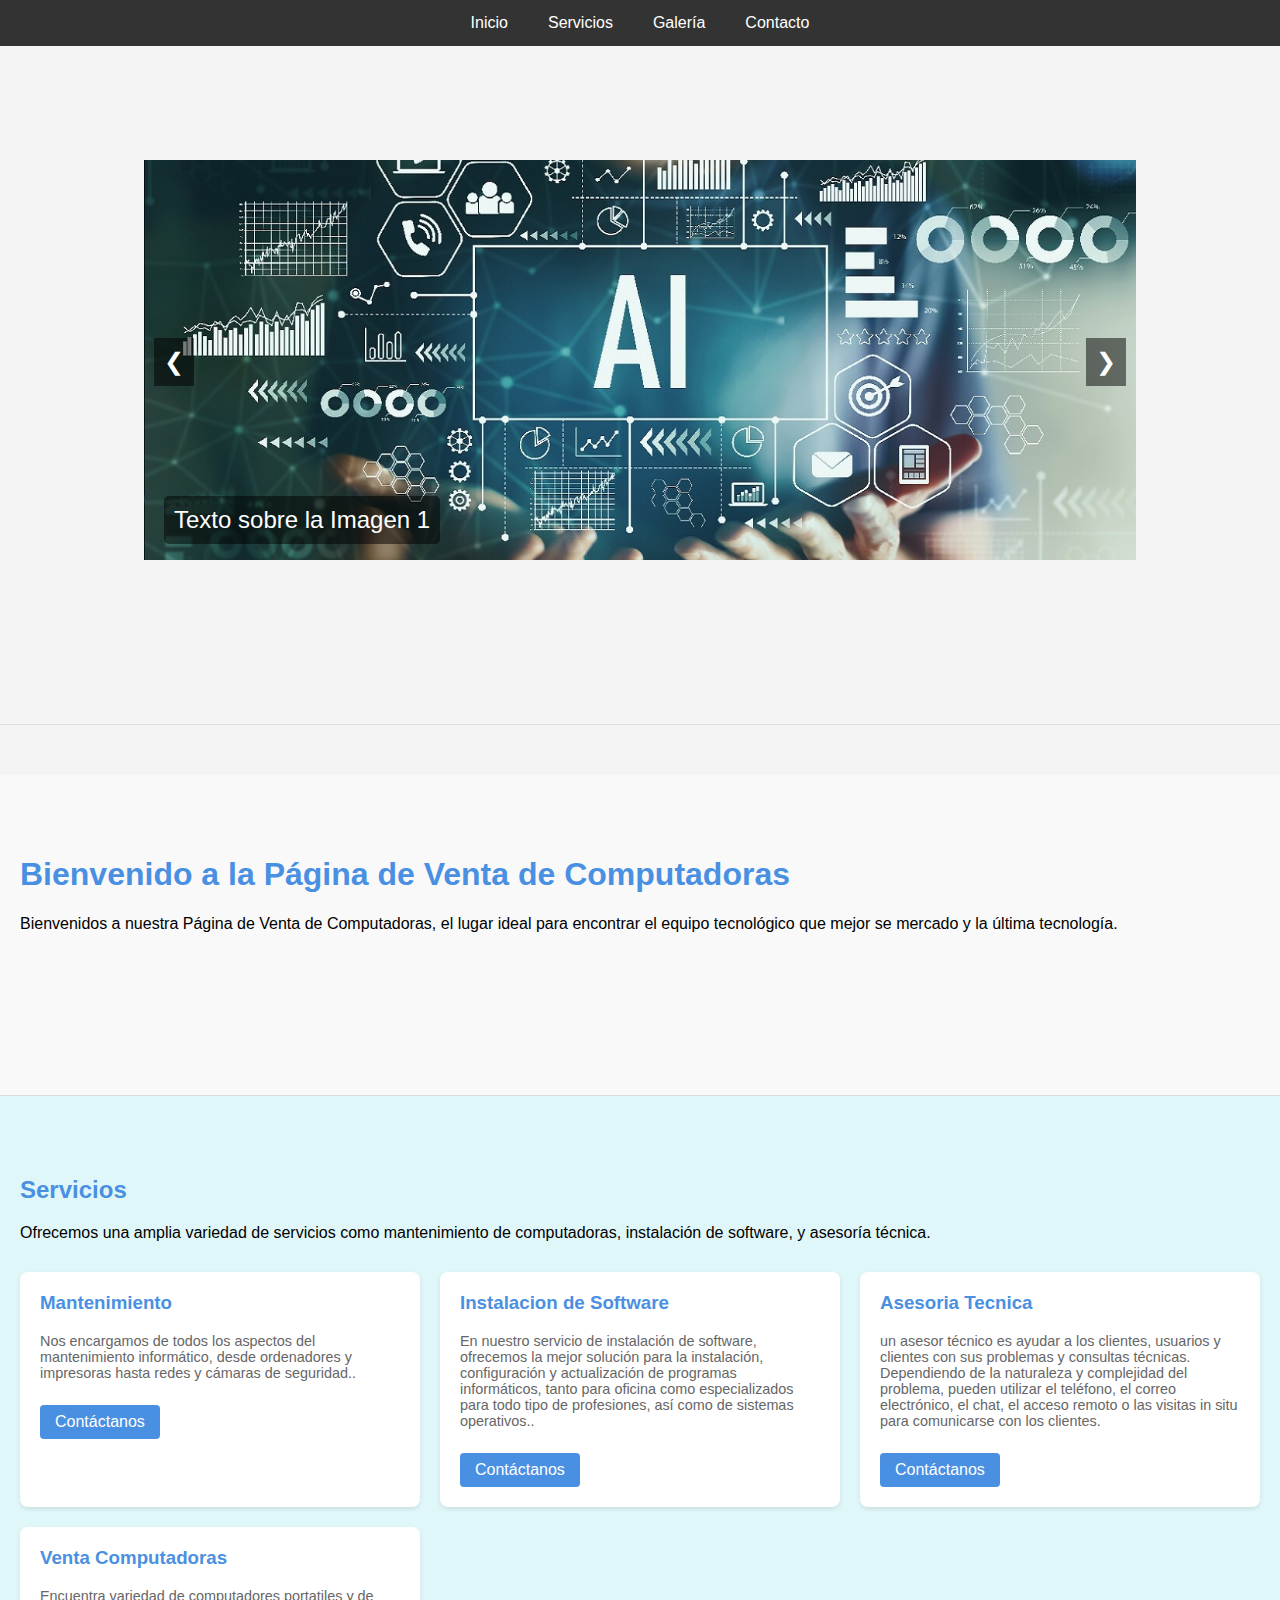
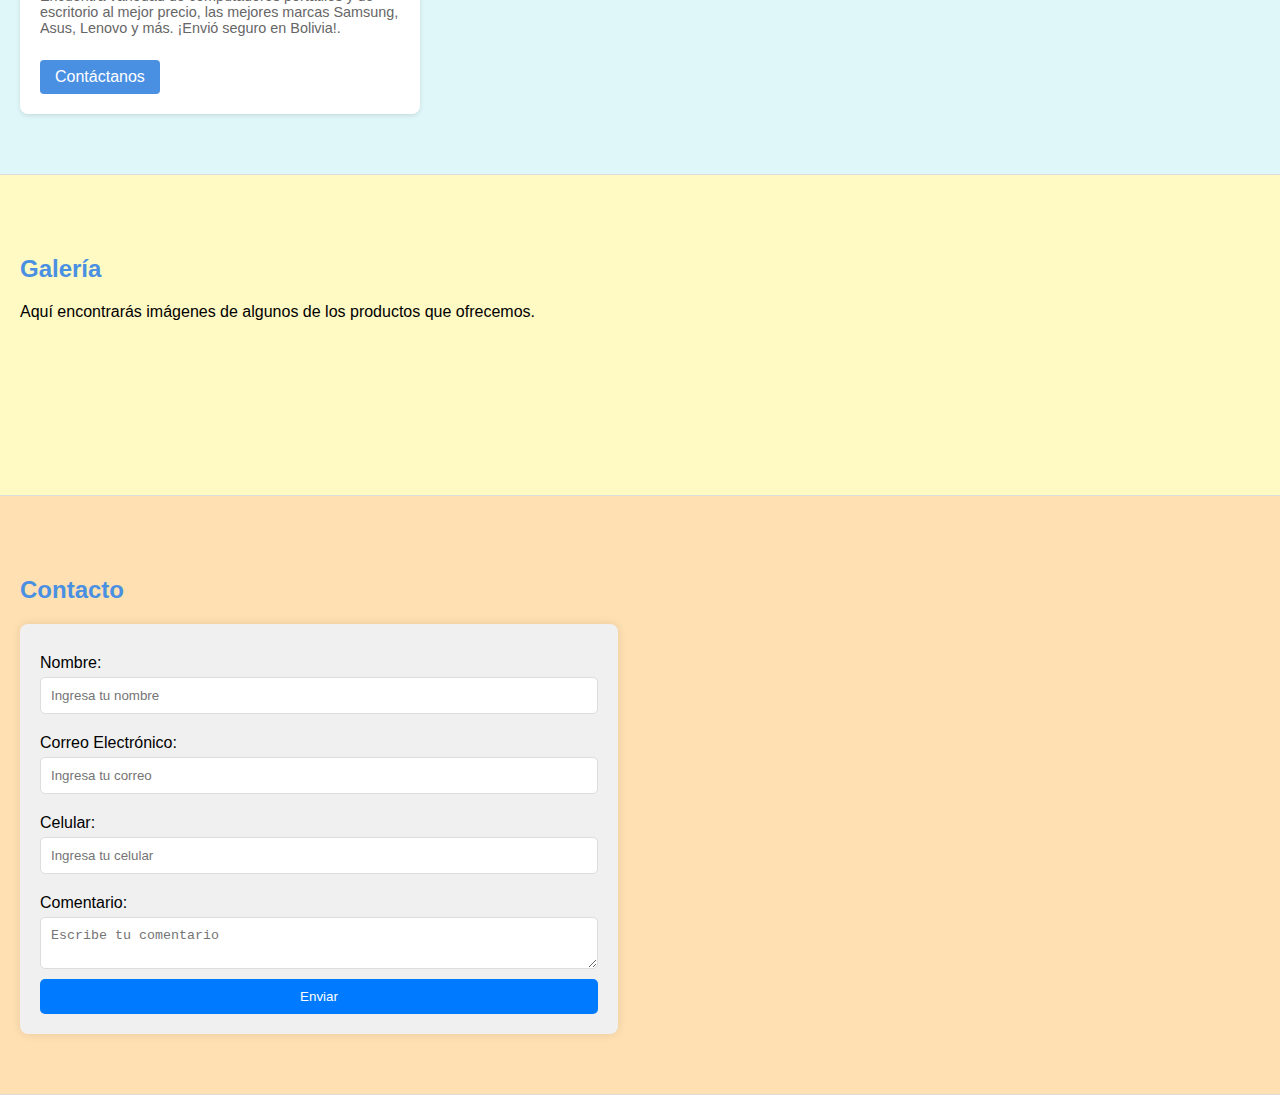
<file: Tarea3/indice.html>
<!DOCTYPE html>
<html lang="es">
<head>
    <meta charset="UTF-8">
    <meta name="viewport" content="width=device-width, initial-scale=1.0">
    <title>Página Web con Slider</title>
    <link rel="stylesheet" href="estilos2.css">
</head>
<body>

    <!-- Menú de navegación -->
    <nav>
        <ul>
            <li><a href="#inicio">Inicio</a></li>
            <li><a href="#servicios">Servicios</a></li>
            <li><a href="#galeria">Galería</a></li>
            <li><a href="#contacto">Contacto</a></li>
        </ul>
    </nav>

    <!-- Carrusel de imágenes -->
    <section class="carousel">
        <!-- Carrusel de imágenes -->


    <div class="carousel-container">
        <div class="carousel-slide">
            
            <!-- Primera imagen con texto superpuesto -->
            <div class="carousel-item">
                <img src="imagen1.jpg" alt="Imagen 1" class="carousel-image">
                <div class="carousel-text">Texto sobre la Imagen 1</div>
            </div>

            <!-- Segunda imagen con texto superpuesto -->
            <div class="carousel-item">
                <img src="imagen2.jpg" alt="Imagen 2" class="carousel-image">
                <div class="carousel-text">Texto sobre la Imagen 2</div>
            </div>

            <!-- Tercera imagen con texto superpuesto -->
            <div class="carousel-item">
                <img src="imagen3.jpg" alt="Imagen 3" class="carousel-image">
                <div class="carousel-text">Texto sobre la Imagen 3</div>
            </div>
        </div>

        <!-- Botones de navegación izquierda y derecha -->
        <button class="carousel-prev" onclick="moveSlide(-1)">&#10094;</button>
        <button class="carousel-next" onclick="moveSlide(1)">&#10095;</button>
    </div>

    <script src="script.js"></script>
    
    </section>

       <!-- Contenedor de contenido -->
    <div class="content">
        <!-- Sección de inicio -->
        <section id="inicio">
            <h1>Bienvenido a la Página de Venta de Computadoras</h1>
            <p>Bienvenidos a nuestra Página de Venta de Computadoras, el lugar ideal para encontrar el equipo tecnológico que mejor se mercado y la última tecnología.<br>
            </p>
        </section>

        <!-- Sección de servicios -->
        <section id="servicios">
            <h2>Servicios</h2>
            <p>Ofrecemos una amplia variedad de servicios como mantenimiento de computadoras, instalación de software, y asesoría técnica.</p>

            <div class="resource-grid">
                <div class="resource-card">
                    <div class="resource-card-content">
                        <i class="fas fa-book icon"></i>
                        <h3>Mantenimiento</h3>
                        <p> Nos encargamos de todos los aspectos del mantenimiento informático, desde ordenadores y impresoras hasta redes y cámaras de seguridad..</p>
                        <a href="#">Contáctanos</a>
                    </div>
                </div>
      
                <div class="resource-card">
                    <div class="resource-card-content">
                        <i class="fas fa-headphones icon"></i>
                        <h3>Instalacion de Software</h3>
                        <p>En nuestro servicio de instalación de software, ofrecemos la mejor solución para la instalación, configuración y actualización de programas informáticos, tanto para oficina como especializados para todo tipo de profesiones, así como de sistemas operativos..</p>
                        <a href="#">Contáctanos</a>
                    </div>
                </div>
      
                <div class="resource-card">
                    <div class="resource-card-content">
                        <i class="fas fa-film icon"></i>
                        <h3>Asesoria Tecnica</h3>
                        <p>un asesor técnico es ayudar a los clientes, usuarios y clientes con sus problemas y consultas técnicas. Dependiendo de la naturaleza y complejidad del problema, pueden utilizar el teléfono, el correo electrónico, el chat, el acceso remoto o las visitas in situ para comunicarse con los clientes.</p>
                        <a href="#">Contáctanos</a>
                    </div>
                </div>
      
                <div class="resource-card">
                    <div class="resource-card-content">
                    <i class="fas fa-mobile-alt icon"></i>
                    <h3>Venta Computadoras</h3>
                    <p>Encuentra variedad de computadores portatiles y de escritorio al mejor precio, las mejores marcas Samsung, Asus, Lenovo y más. ¡Envió seguro en Bolivia!.</p>
                    <a href="#">Contáctanos</a>
                    </div>
                </div>
        </div>
    </section>

        <!-- Sección de galería -->
        <section id="galeria">
            <h2>Galería</h2>
            <p>Aquí encontrarás imágenes de algunos de los productos que ofrecemos.</p>
        </section>

         <!-- Sección de contacto -->
        <section id="contacto">
            <h2>Contacto</h2>
            <div class="contact-container">
                <!-- Formulario de Contacto -->
                <div class="contact-form">
                    <form>
                        <label for="name">Nombre:</label>
                        <input type="text" id="name" name="name" placeholder="Ingresa tu nombre" required>

                        <label for="email">Correo Electrónico:</label>
                        <input type="email" id="email" name="email" placeholder="Ingresa tu correo" required>
                        
                        <label for="phone">Celular:</label>
                        <input type="tel" id="phone" name="phone" placeholder="Ingresa tu celular" required>
                        
                        <label for="message">Comentario:</label>
                        <textarea id="message" name="message" placeholder="Escribe tu comentario" required></textarea>
                        
                        <button type="submit">Enviar</button>
                    </form>
                </div>
              </div>
        </section>
    </div>

</body>
</html>
</file>
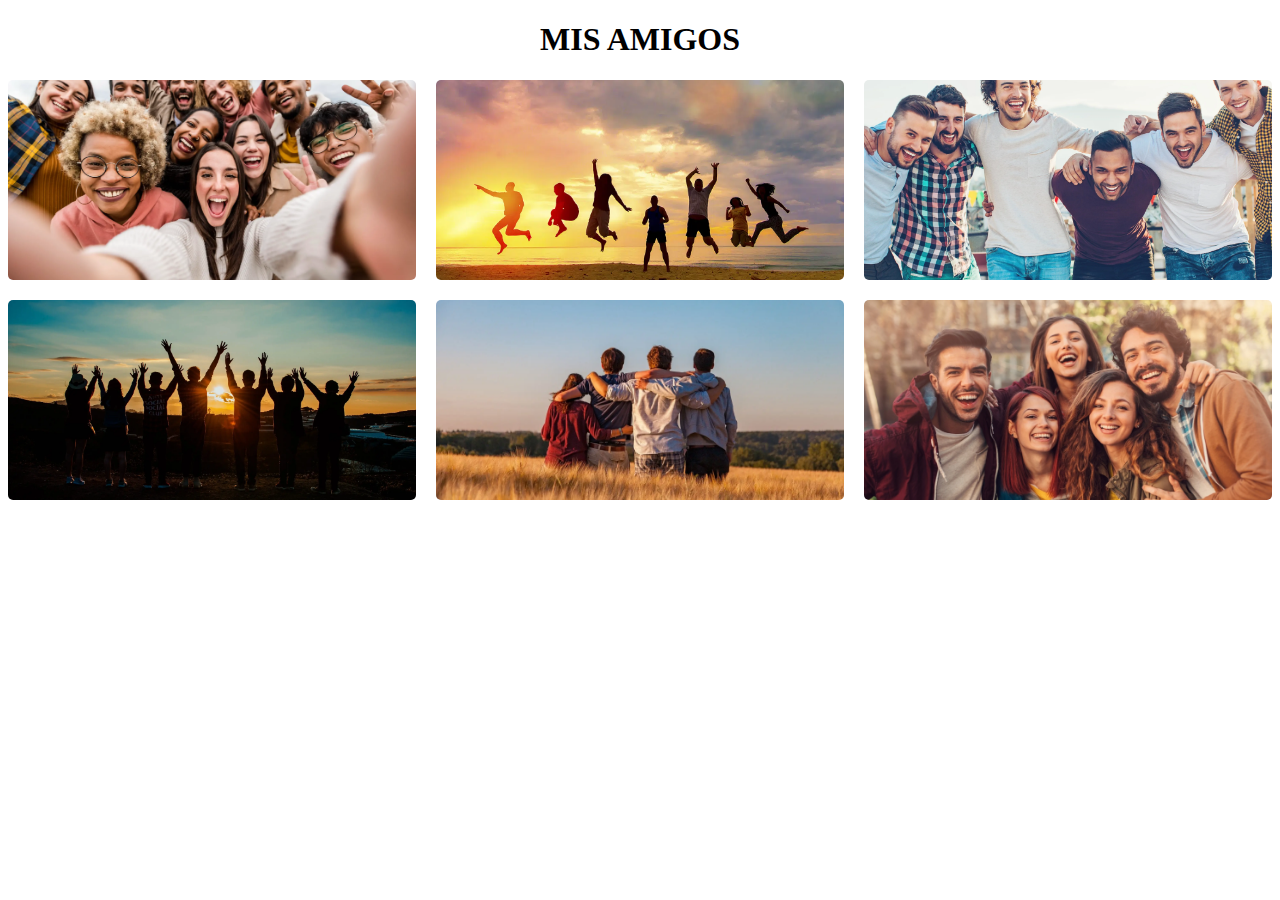
<file: Tarea1/Amigos/Amigos.html>
<!DOCTYPE html>
<html>
<head>
  <link rel="stylesheet" type="text/css" href="estilo.css">
  <title>MIS AMIGOS</title>
</head>
<body>
  <h1><CENTER>MIS AMIGOS</CENTER></h1>
  <div class="gallery">
    <img src="img/IMG1.jpg" alt="Imagen 1">
    <img src="img/IMG2.jpg" alt="Imagen 2">
    <img src="img/IMG3.jpg" alt="Imagen 3">
    <img src="img/IMG4.jpg" alt="Imagen 4">
    <img src="img/IMG5.jpg" alt="Imagen 5">
    <img src="img/IMG6.jpg" alt="Imagen 6">
  </div>
</body>
</html>
</file>
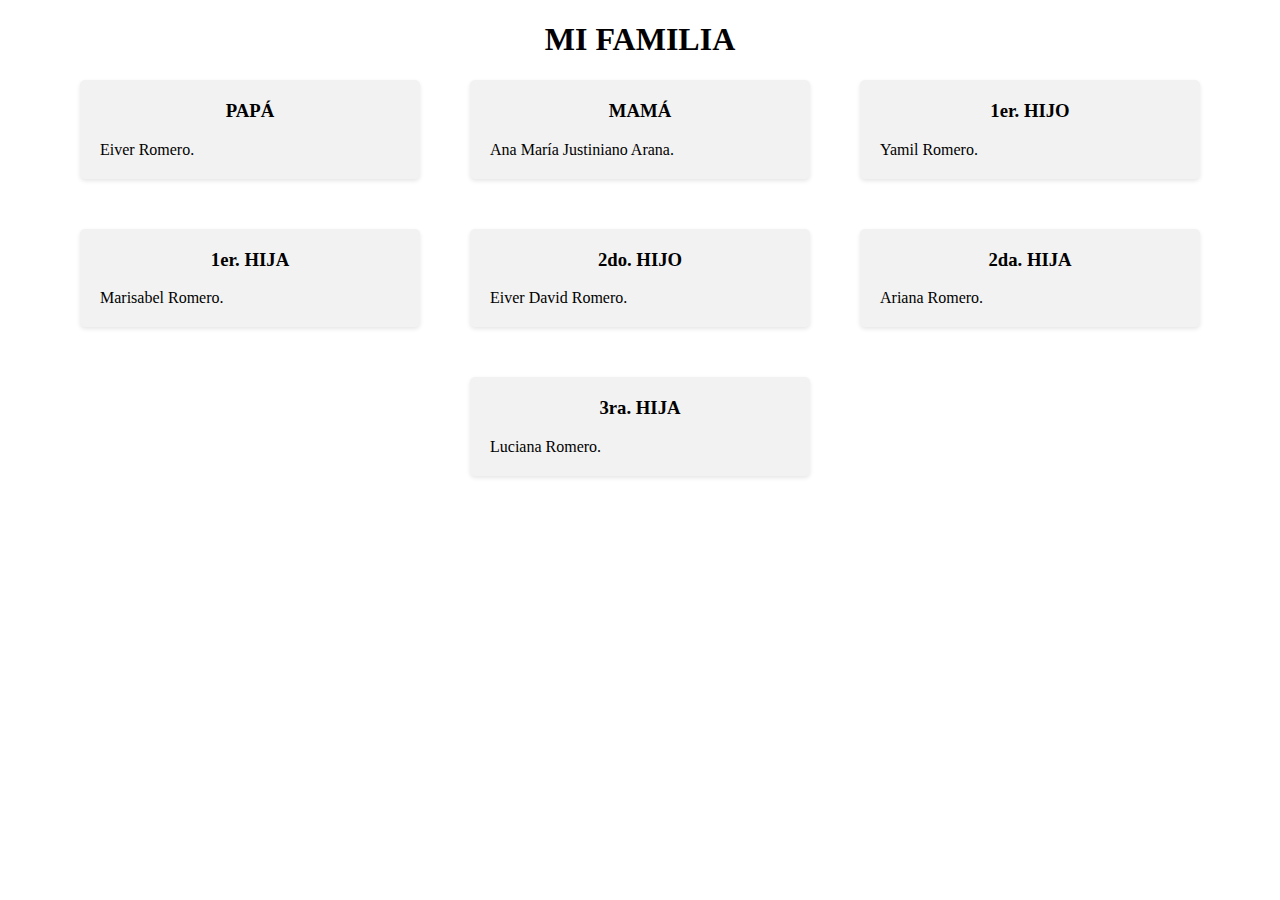
<file: Tarea1/Familia/Familia.html>
<!DOCTYPE html>
<html>
<head>
  <title>FAMILIA</title>
  <link rel="stylesheet" type="text/css" href="cssflex2.css">
</head>
<body>
  <h1><CENTER>MI FAMILIA</CENTER></h1>
  <div class="text-gallery">
    <div class="text-item">
      <h3>PAPÁ</h3>
      <p>Eiver Romero.</p>
    </div>
    <div class="text-item">
      <h3>MAMÁ</h3>
      <p>Ana María Justiniano Arana.</p>
    </div>
   
    <div class="text-item">
      <h3>1er. HIJO</h3>
      <p>Yamil Romero.</p>
    </div>
    <div class="text-item">
      <h3>1er. HIJA</h3>
      <p>Marisabel Romero.</p>
    </div>
    <div class="text-item">
      <h3>2do. HIJO</h3>
      <p>Eiver David Romero.</p>
    </div>
    <div class="text-item">
      <h3>2da. HIJA</h3>
      <p>Ariana Romero.</p>
    </div>

    <div class="text-item">
      <h3>3ra. HIJA</h3>
      <p>Luciana Romero.</p>
    </div>
  </div>
</body>
</html>
</file>
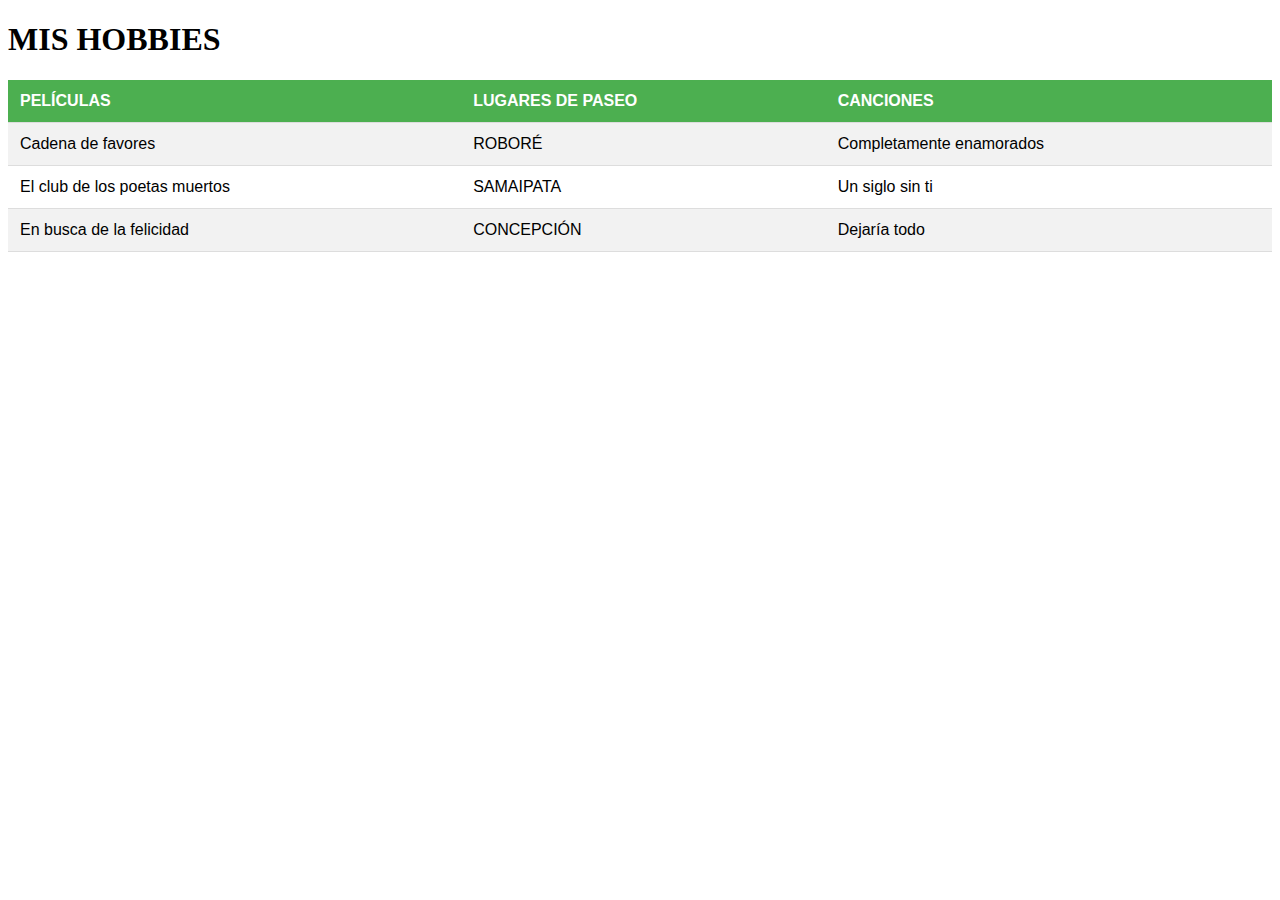
<file: Tarea1/Hobbies/Hobbies.html>
<!DOCTYPE html>
<html>
<head>
  <title>HOBBIES</title>
  <link rel="stylesheet" type="text/css" href="csstable2.css">
</head>
<body>
  <h1>MIS HOBBIES</h1>
  <table>
    <tr>
      <th>PELÍCULAS</th>
      <th>LUGARES DE PASEO</th>
      <th>CANCIONES</th>
      
    </tr>
    <tr>
      <td>Cadena de favores</td>
      <td>ROBORÉ</td>
      <td>Completamente enamorados</td>
      
    </tr>
    <tr>
      <td>El club de los poetas muertos</td>
      <td>SAMAIPATA</td>
      <td>Un siglo sin ti</td>
      
    </tr>
    <tr>
      <td>En busca de la felicidad</td>
      <td>CONCEPCIÓN</td>
      <td>Dejaría todo</td>
      
    </tr>
  </table>
</body>
</html>
</file>
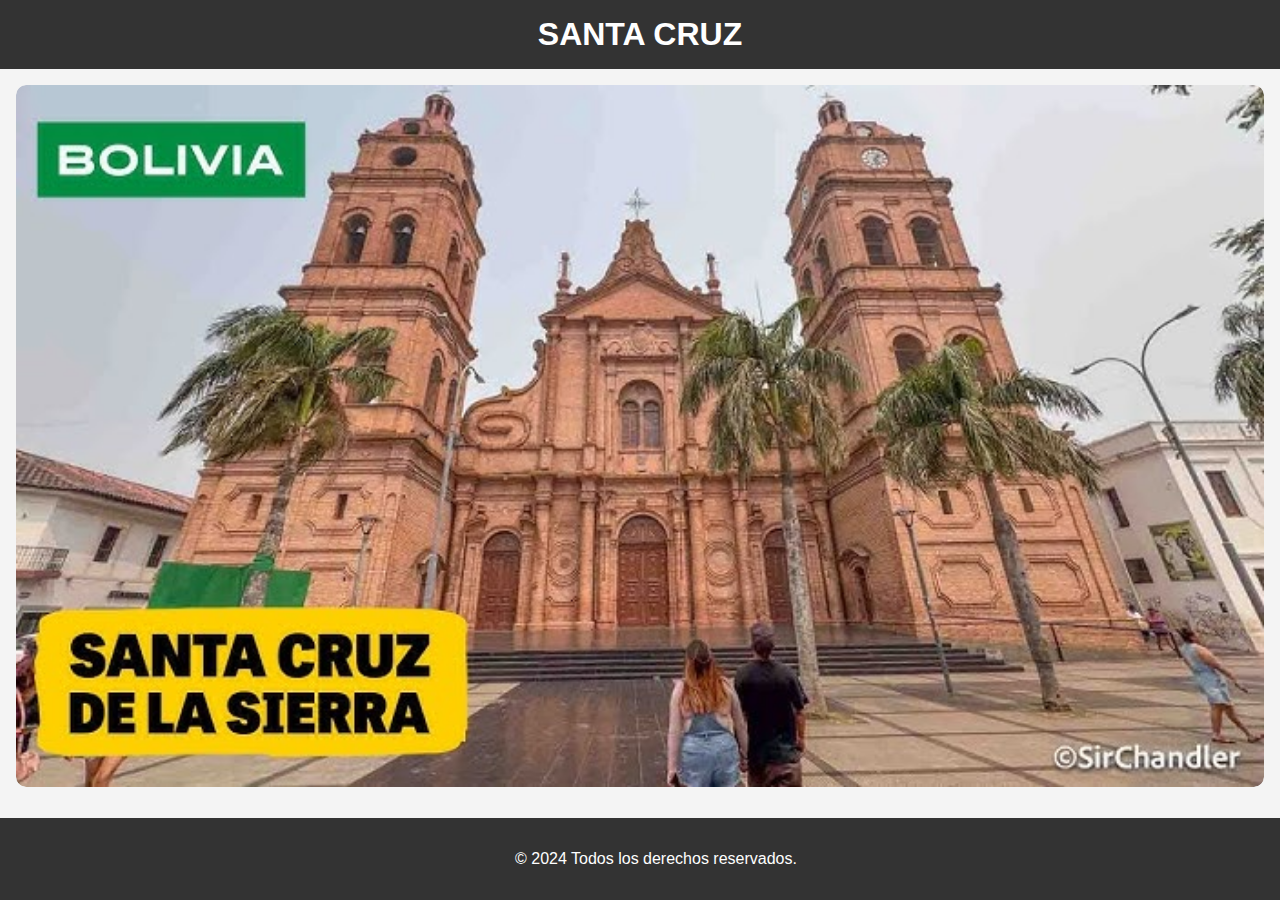
<file: Tarea1/miCiudad/miCiudad.html>
<!DOCTYPE html>
<html lang="es">
<head>
    <meta charset="UTF-8">
    <meta name="viewport" content="width=device-width, initial-scale=1.0">
    <title>MI CIUDAD</title>
    <link rel="stylesheet" href="estilo.css">
</head>
<body>
    <header>
        <h1 class="title">SANTA CRUZ</h1>
        
    </header>

    <section class="gallery">
        <div class="image-container">
            <img src="santacruz.jpg" alt="Imagen 1">
           
        </div>
        
        
    </section>

    <footer>
        <p class="footer-text">&copy; 2024 Todos los derechos reservados.</p>
    </footer>

   
</body>
</html>
</file>
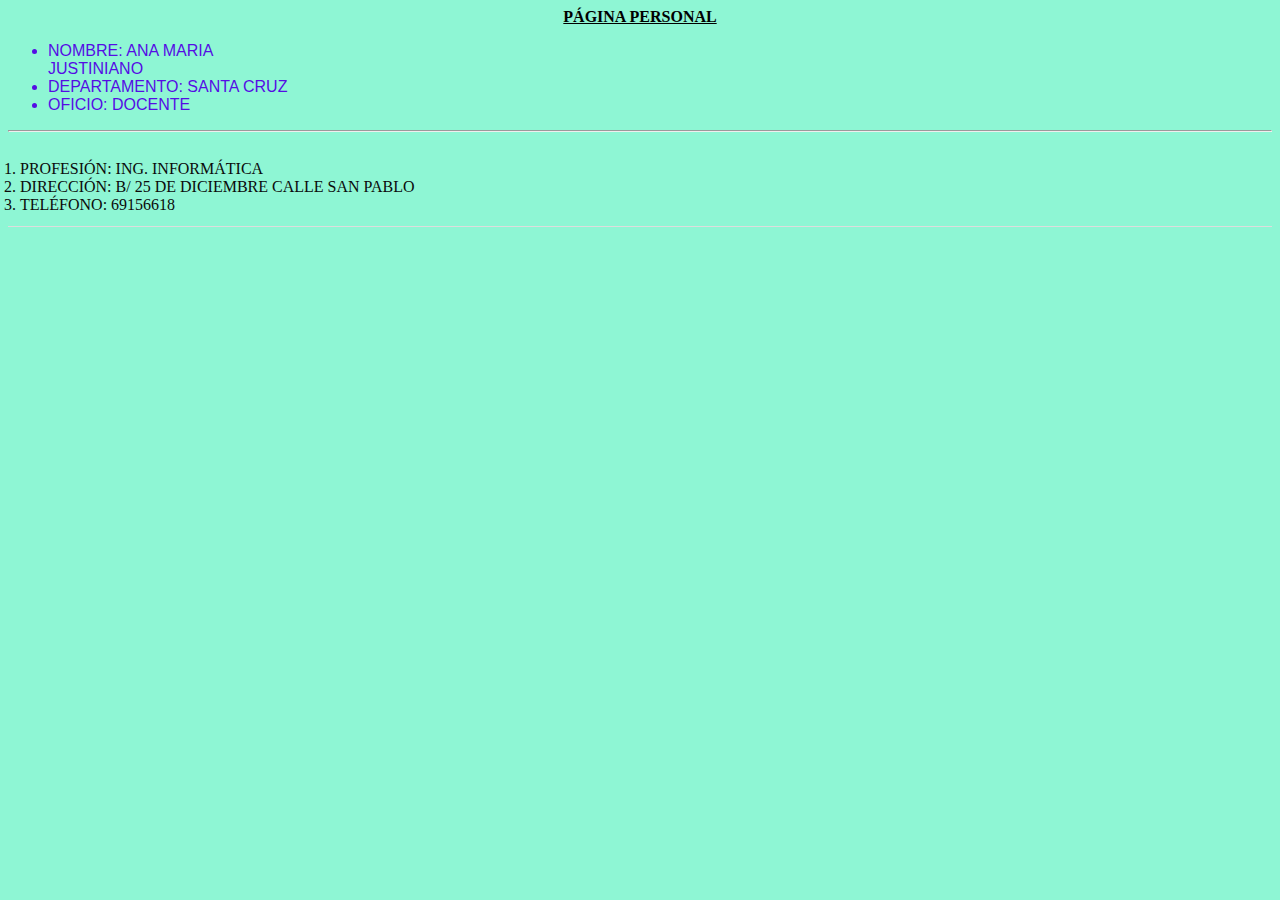
<file: Tarea1/Yo/Yo.HTML>
<html>
<head></head>
<title> MI PAGINA 3 </title>
<link rel="stylesheet" type="text/css" href="cssPersonal.css">
<body>
<CENTER><B><U>PÁGINA PERSONAL</U></B></CENTER>
<UL>
<LI>NOMBRE: ANA MARIA JUSTINIANO
<LI>DEPARTAMENTO: SANTA CRUZ
<LI>OFICIO: DOCENTE
</UL>
<HR>
<OL>
<LI>PROFESIÓN: ING. INFORMÁTICA
<LI>DIRECCIÓN: B/ 25 DE DICIEMBRE CALLE SAN PABLO
<LI>TELÉFONO: 69156618
</OL>
</body>
</html>
</file>
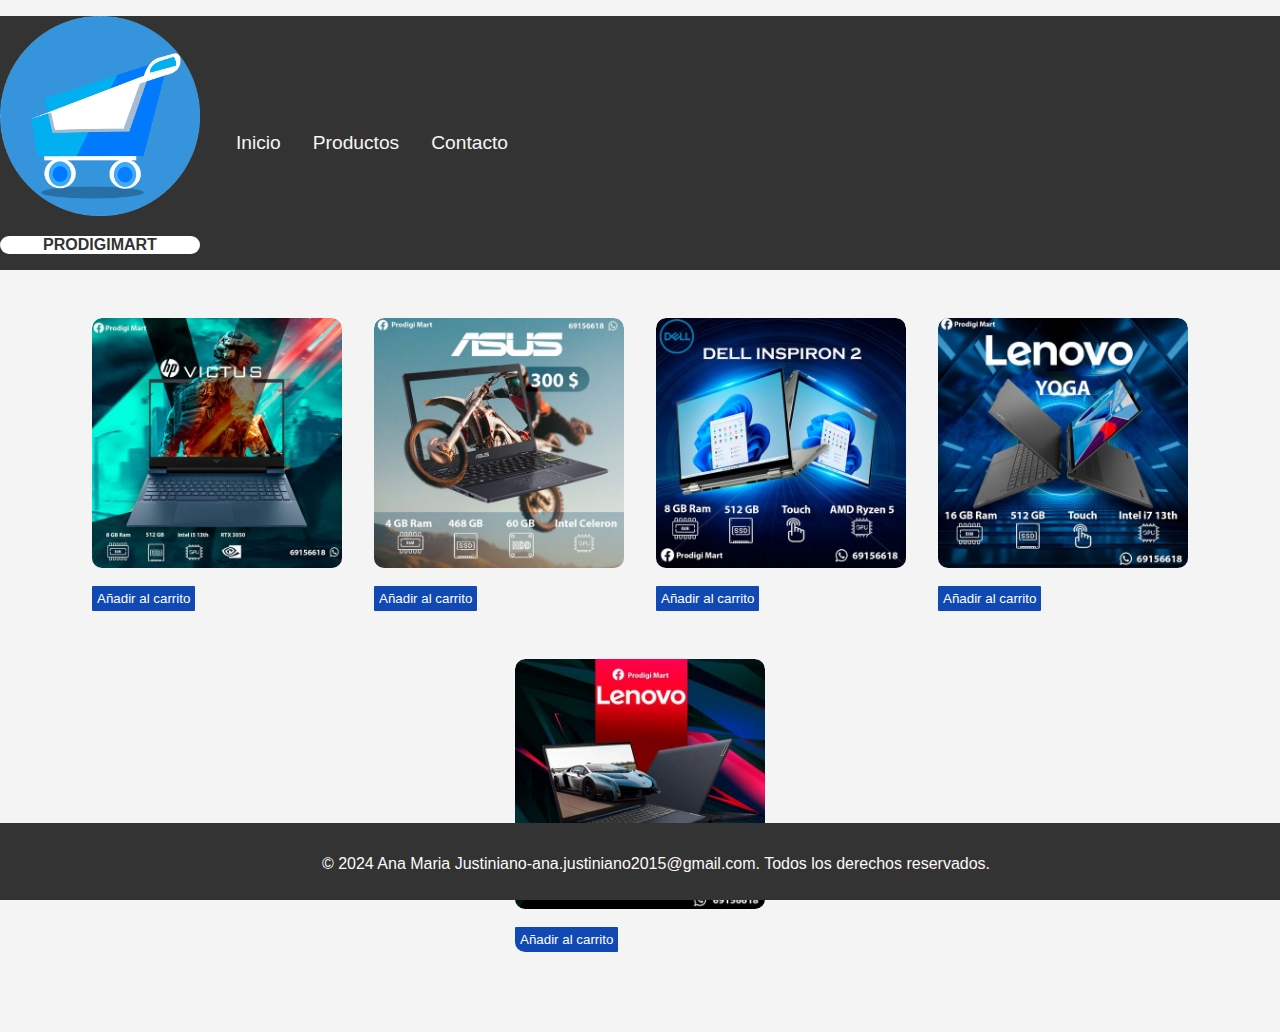
<file: Tarea5/animacion24/animacion-web-1-24.html>
<!DOCTYPE html>
<html lang="es">
<head>
    <meta charset="UTF-8">
    <meta name="viewport" content="width=device-width, initial-scale=1.0">
    <title>TIENDA PRODIGIMART</title>
    <link rel="stylesheet" href="estilo.css">
</head>
<body>
    <script src="scripts.js"></script>
    <header>
        <div class="logo" >
            <img src="imagenes\logo.png" height="200" width="200" alt="Imagen 1">
            <p class="caption">PRODIGIMART</p>
        </div>
        <nav>
            <ul class="menu">
                <li ><a href="#inicio">Inicio</a></li>
                <li ><a href="#productos">Productos</a></li>
                <li ><a href="#contacto">Contacto</a></li>
            </ul>
        </nav> 
    </div>
        
    </header>
    <main>
        <section class="productos">
            
        <div class="image-container">

            <a href="#" onclick="mostrarDetalles(1)"> 
                <img src="imagenes/victus.jpg" height="250" width="250" alt="Producto1"> </a>
                <br>
                <button class="carrito">Añadir al carrito</button>
                <p id="mensaje"></p>

        </div>
         <div class="image-container">

            <a href="#" onclick="mostrarDetalles(2)">
                <img src="imagenes/assus.jpg" height="250" width="250" alt="Producto1"> </a>
                <br>
                <button class="carrito">Añadir al carrito</button>
                
        </div>
        
        <div class="image-container">

            <a href="#" onclick="mostrarDetalles(3)">
                <img src="imagenes/delinspiro.jpg" height="250" width="250" alt="Producto1"> </a>
                <br>
                <button class="carrito">Añadir al carrito</button>
        </div>
        <div class="image-container">

            <a href="#" onclick="mostrarDetalles(4)">
                <img src="imagenes/lenovo.jpg" height="250" width="250" alt="Producto1"> </a>
                <br>
                <button class="carrito">Añadir al carrito</button>
        </div>
        <div class="image-container">

            <a href="#" onclick="mostrarDetalles(5)">
                <img src="imagenes/lenovo1.jpg" height="250" width="250" alt="Producto1"> </a>
                <br>
                <button class="carrito">Añadir al carrito</button>
        </div>
        </section>
        <div class="productos">   
        <section id="detalles-producto" class="oculto">
        </div>
        </section>
        
    </main>

    <footer>
        <p class="footer-text">&copy; 2024 Ana Maria Justiniano-ana.justiniano2015@gmail.com. Todos los derechos reservados.</p>
    </footer>
 

    
</body>
</html>
</file>
<file: Tarea3/estilos2.css>
/* Estilos generales */
body {
    font-family: Arial, sans-serif;
    margin: 0;
    padding: 0;
    background-color: #f4f4f4;
}
/* Menú de navegación fijo */
nav {
    background-color: #333;
    position: fixed;
    top: 0;
    width: 100%;
    z-index: 1000;
}

nav ul {
    list-style: none;
    padding: 0;
    margin: 0;
    display: flex;
    justify-content: center;
}

nav ul li {
    margin: 0;
}

nav ul li a {
    display: block;
    padding: 14px 20px;
    color: white;
    text-align: center;
    text-decoration: none;
    transition: background-color 0.5s ease;
}

nav ul li a:hover {
    background-color: #575757;
}

/* Ajustar el contenido para que no se superponga al menú */
.content {
    padding-top: 50px; /* Altura del menú */
}


/* Carrusel de imágenes */
.carousel-container {
    position: relative;
    max-width: 80%;
    margin: 100px auto;
    overflow: hidden;
}

.carousel-slide {
    display: flex;
    transition: transform 0.5s ease-in-out;
}

.carousel-item {
    min-width: 100%;
    position: relative;
}

.carousel-image {
    width: 100%;
    height: 400px;
    object-fit: cover;
}

.carousel-text {
    position: absolute;
    bottom: 20px;
    left: 20px;
    color: white;
    font-size: 24px;
    background-color: rgba(0, 0, 0, 0.5);
    padding: 10px;
    border-radius: 5px;
}

/* Botones de navegación */
.carousel-prev, .carousel-next {
    position: absolute;
    top: 50%;
    transform: translateY(-50%);
    background-color: rgba(0, 0, 0, 0.5);
    border: none;
    color: white;
    font-size: 24px;
    padding: 10px;
    cursor: pointer;
}

.carousel-prev {
    left: 10px;
}

.carousel-next {
    right: 10px;
}

.carousel-prev:hover, .carousel-next:hover {
    background-color: rgba(f, 0, 0, f.f);
}


/* Estilo de servicios */
  h1, h2 {
    color: #4a90e2;
  }
  .resource-grid {
    display: grid;
    grid-template-columns: repeat(auto-fill, minmax(300px, 1fr));
    gap: 20px;
    margin-top: 30px;
  }
  .resource-card {
    background-color: white;
    border-radius: 8px;
    box-shadow: 0 2px 4px rgba(0,0,0,0.1);
    transition: transform 0.3s ease, box-shadow 0.3s ease;
    overflow: hidden;
  }
  .resource-card:hover {
    transform: translateY(-5px);
    box-shadow: 0 4px 8px rgba(0,0,0,0.2);
  }
  .resource-card-content {
    padding: 20px;
  }
  .resource-card h3 {
    margin-top: 0;
    color: #4a90e2;
  }
  .resource-card p {
    font-size: 0.9em;
    color: #666;
  }
  .resource-card a {
    display: inline-block;
    margin-top: 10px;
    padding: 8px 15px;
    background-color: #4a90e2;
    color: white;
    text-decoration: none;
    border-radius: 4px;
    transition: background-color 0.3s ease;
  }
  .resource-card a:hover {
    background-color: #3a7bc8;
  }
  .icon {
    font-size: 2em;
    margin-bottom: 10px;
  }
  /*  *******************************  */


/* Estilo de las secciones */
section {
    padding: 60px 20px;
    border-bottom: 1px solid #ddd;
    min-height: 200px;
}

/* Colores de fondo para diferenciar las secciones */
#inicio {
    background-color: #f9f9f9;
    
}

#servicios {
    background-color: #e0f7fa;
}

#galeria {
    background-color: #fff9c4;
}

#contacto {
    background-color: #ffe0b2;
}

.contact-container {
    display: flex;
    gap: 20px;
    flex-wrap: wrap;
}

.contact-form {
    flex: 1;
    max-width: 45%;
    background: #f0f0f0;
    padding: 20px;
    border-radius: 8px;
    box-shadow: 0 0 10px rgba(0, 0, 0, 0.1);
}

.contact-form form {
    display: flex;
    flex-direction: column;
}

.contact-form label {
    margin: 10px 0 5px;
}

.contact-form input, 
.contact-form textarea {
    padding: 10px;
    margin-bottom: 10px;
    border: 1px solid #ddd;
    border-radius: 5px;
}

.contact-form button {
    background-color: #007BFF;
    color: white;
    padding: 10px;
    border: none;
    border-radius: 5px;
    cursor: pointer;
}


.contact-form button:hover {
    background-color: #0056b3;
}

.contact-map {
    flex: 1;
    max-width: 45%;
}
</file>
<file: Tarea1/Amigos/estilo.css>
.gallery {
      display: grid;
      grid-template-columns: repeat(3, 1fr);
      grid-gap: 20px;
    }

    .gallery img {
      width: 100%;
      height: 200px;
      object-fit: cover;
      border-radius: 5px;
    }
</file>
<file: Tarea1/Familia/cssflex2.css>
.text-gallery {
  display: flex;
  flex-wrap: wrap;
  justify-content: center;
  gap: 50px;
}
.text-item {
  width: 300px;
  padding: 20px;
  background-color: #f2f2f2;
  border-radius: 5px;
  box-shadow: 0 2px 4px rgba(0, 0, 0, 0.1);
}
.text-item h3 {
  margin-top: 0;
  text-align: center;
}
.text-item p {
  margin-bottom: 0;
}
</file>
<file: Tarea1/Hobbies/csstable2.css>
table {
  font-family: Arial, sans-serif;
  border-collapse: collapse;
  width: 100%;
}
th, td {
  padding: 12px;
  text-align: left;
  border-bottom: 1px solid #ddd;
}
th {
  background-color: #4CAF50;
  color: white;
}
tr:nth-child(even) {
  background-color: #f2f2f2;
}
tr:hover {
  background-color: #e6e6e6;
}
</file>
<file: Tarea1/miCiudad/estilo.css>
/* Estilos generales */
body {
    font-family: Arial, sans-serif;
    margin: 0;
    padding: 0;
    background-color: #f4f4f4;
    animation: fadeIn 1s ease-in-out;
}

@keyframes fadeIn {
    from { opacity: 0; }
    to { opacity: 1; }
}

/* Estilo del encabezado */
header {
    background-color: #333;
    color: #fff;
    padding: 1rem;
    text-align: center;
}

.title {
    font-size: 2rem;
    margin: 0;
    animation: colorChange 5s infinite;
}



.image-container {
    margin: 1rem;
    overflow: hidden;
    border-radius: 10px;
    transition: transform 0.3s;
    animation: slideUp 1s ease-in-out;
}

@keyframes slideUp {
    from { transform: translateY(20px); opacity: 0; }
    to { transform: translateY(0); opacity: 1; }
}

.image-container img {
    width: 100%;
    display: block;
    border-radius: 10px;
    transition: transform 0.3s;
}

.image-container:hover {
    transform: scale(1.05);
}

.image-container:hover img {
    transform: scale(1.1);
}

.caption {
    text-align: center;
    font-size: 1rem;
    color: #333;
    padding: 0.5rem 0;
    background-color: #fff;
    border-radius: 0 0 10px 10px;
    margin: 0;
}

/* Estilos del pie de página */
footer {
    background-color: #333;
    color: #fff;
    text-align: center;
    padding: 1rem;
    position: fixed;
    width: 100%;
    bottom: 0;
}

.footer-text {
    transition: color 0.3s, font-family 0.3s;
}

.footer-text:hover {
    color: #ff6347;
    font-family: 'Courier New', Courier, monospace;
}
</file>
<file: Tarea1/Yo/cssPersonal.css>
body{
  text-align: center;
  background-color: rgba(130, 245, 207, 0.906);
}
ul {
  font-family: Arial, sans-serif;
  border-collapse: collapse;
  width: 20%;
  color: rgb(85, 13, 228);
  text-align: left;
  
}
ol{
  padding: 12px;
  text-align: left;
  border-bottom: 1px solid #ddd;
  color: rgb(11, 11, 11);
}
</file>
<file: Tarea5/animacion24/estilo.css>
/* Estilos generales */
body {
    font-family: Arial, sans-serif;
    margin: 0;
    padding: 0;
    background-color: #f4f4f4;
    animation: fadeIn 1s ease-in-out;
}

@keyframes fadeIn {
    from { opacity: 0; }
    to { opacity: 1; }
}

/* Estilo del encabezado */
header {
    display: flex;
    align-items: center;
    background-color: #333;
    color: #060505;
    padding: 10;
    height: 5%;
    margin:1rem 0;
    width: 100%;
    
}


.title {
    font-size: 2rem;
    margin: 0;
    animation: colorChange 5s infinite;
}

@keyframes colorChange {
    0% { color: #ff6347; }
    25% { color: #6a5acd; }
    50% { color: #3cb371; }
    75% { color: #ffa500; }
    100% { color: #ff6347; }
}

/* Estilos del menú */
.menu {
    list-style: none;
    padding: 0;
    margin: 1rem 50;
    display: flex;
    justify-content: center;
}

.menu li {
    margin: 0 1rem;
}

.menu a {
    color: #f8f5f5;
    text-decoration: none;
    font-size: 1.2rem;
    transition: color 0.3s, font-family 0.3s;
}

.menu a:hover {
    color: #ff6347;
    font-family: 'Courier New', Courier, monospace;
}

/* Estilos de la galería */
/*.productos {
    display: grid;
    grid-template-columns: repeat(auto-fit, minmax(200px, 1fr)); Columnas de al menos 200px, se ajustan automáticamente */
    gap: 20px; Espacio entre elementos 
    justify-content: center;
    height: calc(100vh - 60px); /* Ajusta la altura según tu footer 
  flex-wrap: wrap;
    margin: 1rem;
}*/
.logo {
   flex-shrink: 0;
   
}
nav{
    margin-left: 20px; /*añade un espacio entre el logo y el mnenú*/
}

.image-container {
    margin: 1rem;
    overflow: hidden;
    border-radius: 10px;
    transition: transform 0.3s;
    animation: slideUp 1s ease-in-out;
}

@keyframes slideUp {
    from { transform: translateY(20px); opacity: 0; }
    to { transform: translateY(0); opacity: 1; }
}

.image-container img {
    width: 100%;
    display: block;
    border-radius: 10px;
    transition: transform 0.3s;
}

.image-container:hover {
    transform: scale(1.05);
}

.image-container:hover img {
    transform: scale(1.1);
}

.caption {
    text-align: center;
    font-size: 1rem;
    color: #333;
    padding: 0.5rem 1;
    background-color: #fff;
    border-radius: 10px 10px 10px 10px;
    margin: 1;
    font-weight: bold;
}

/* Estilos del pie de página */
footer {
    background-color: #333;
    color: #fdf9f9;
    text-align: center;
    padding: 1rem;
    position: fixed;
    width: 100%;
    height: 5%;
    bottom: 0;
}

.footer-text {
    transition: color 0.3s, font-family 0.3s;
}

.footer-text:hover {
    color: #ff6347;
    font-family: 'Courier New', Courier, monospace;
}
.oculto {
    display: none;
}

.productos {
  display: flex;
  flex-wrap: wrap;
  margin: 2rem;
  justify-content: center;


  /*height: calc(100vh - 60px); /* Ajusta la altura según tu footer */
}


.detalles-producto {
  order: 2;
  flex-grow: 1;
  overflow-y: auto; /* Si el contenido es muy largo */
  justify-content: center;
  
}

footer {
  position: fixed;
  bottom: 0;
  width: 100%;
}
.carrito {
    /* Estilos para el botón */
    background-color: #1049b3; /* Verde */
    color: white;
    padding: 5px 5px;
    border: none;
    border-radius: 1px;
    cursor: pointer;
  }
</file>
